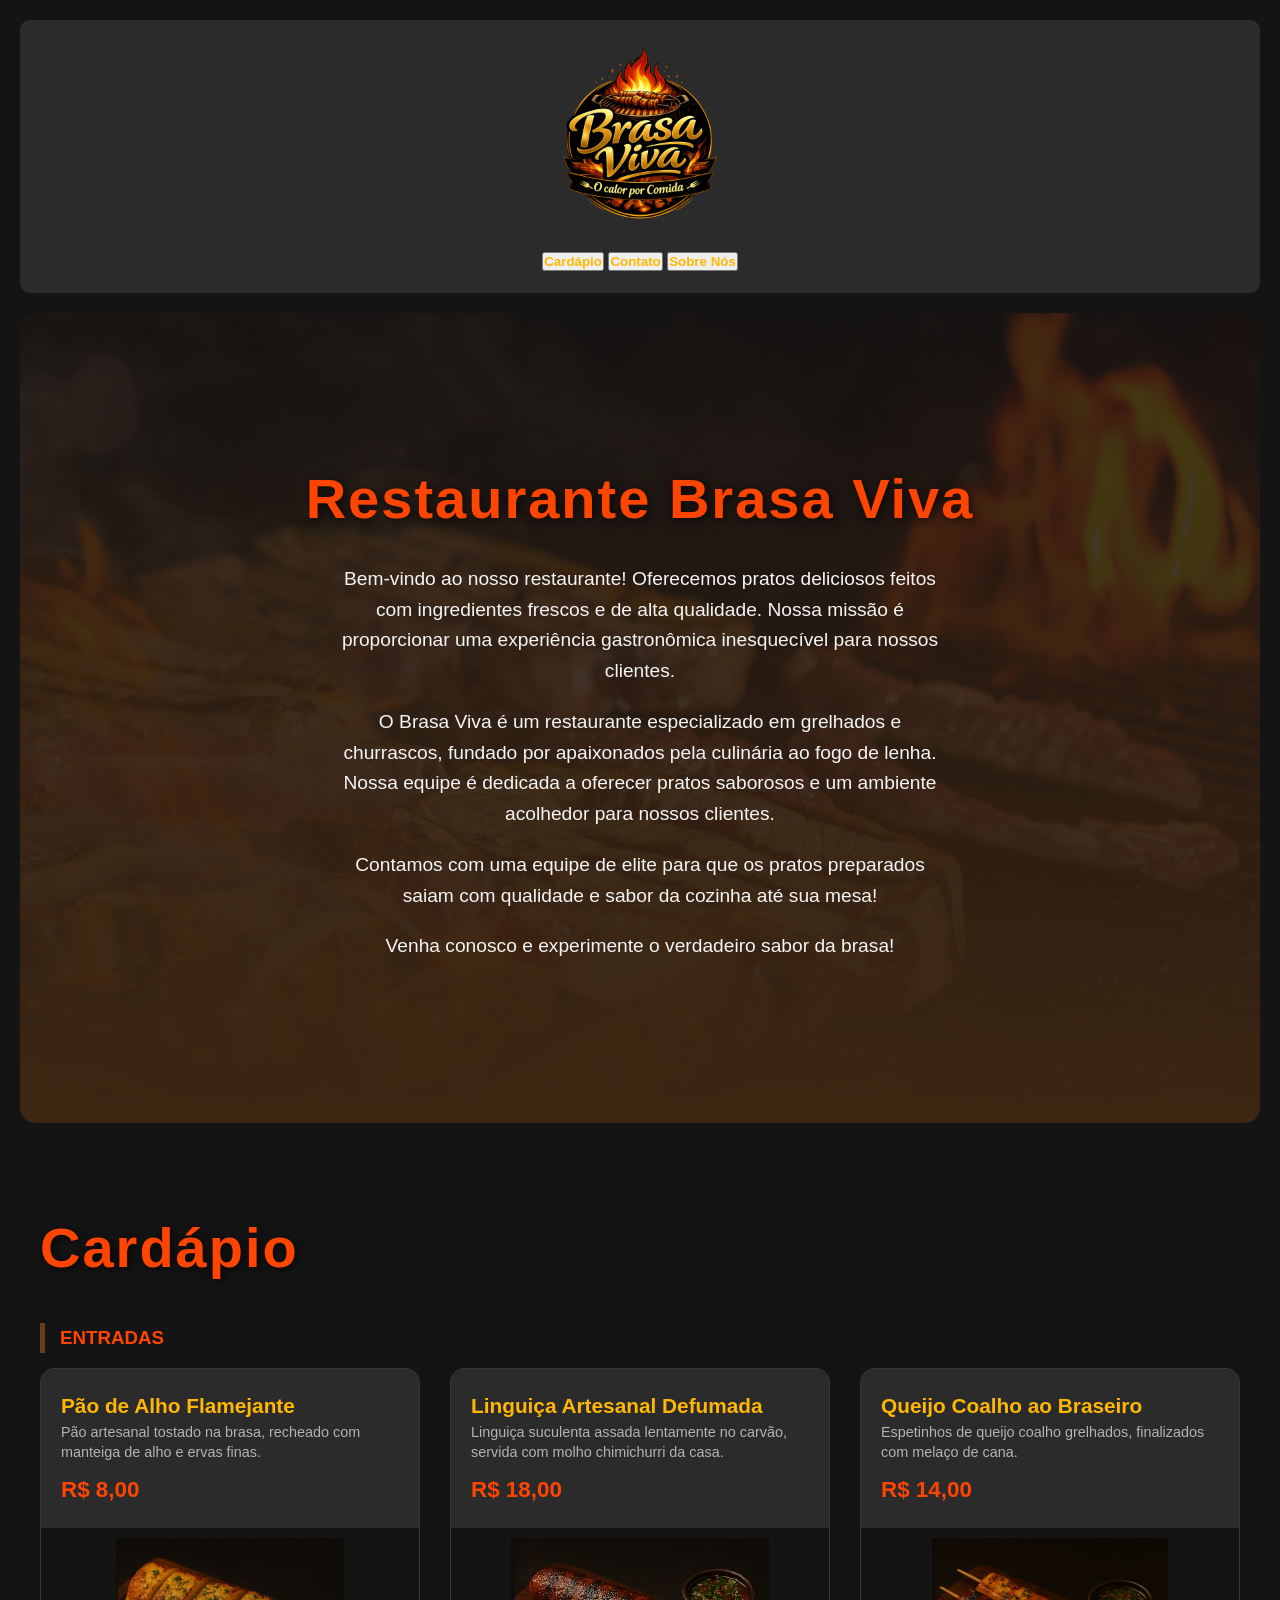
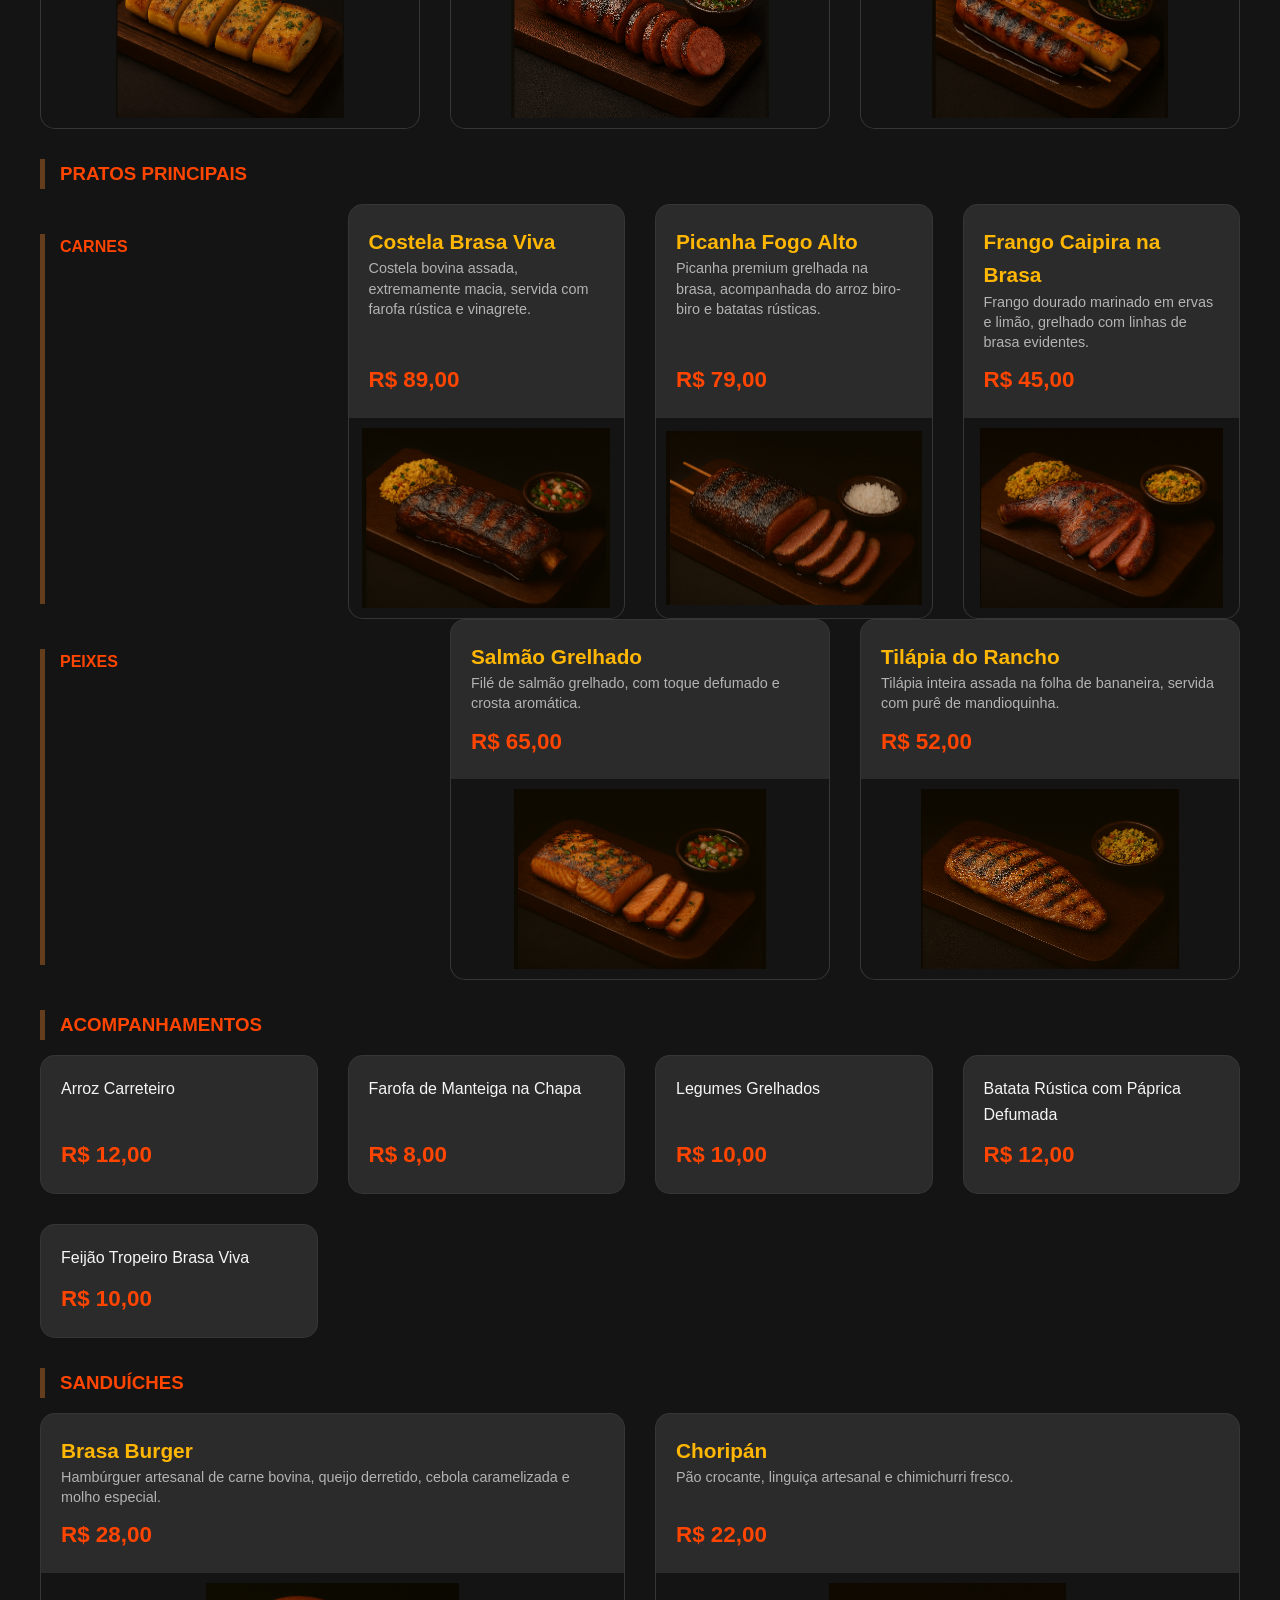
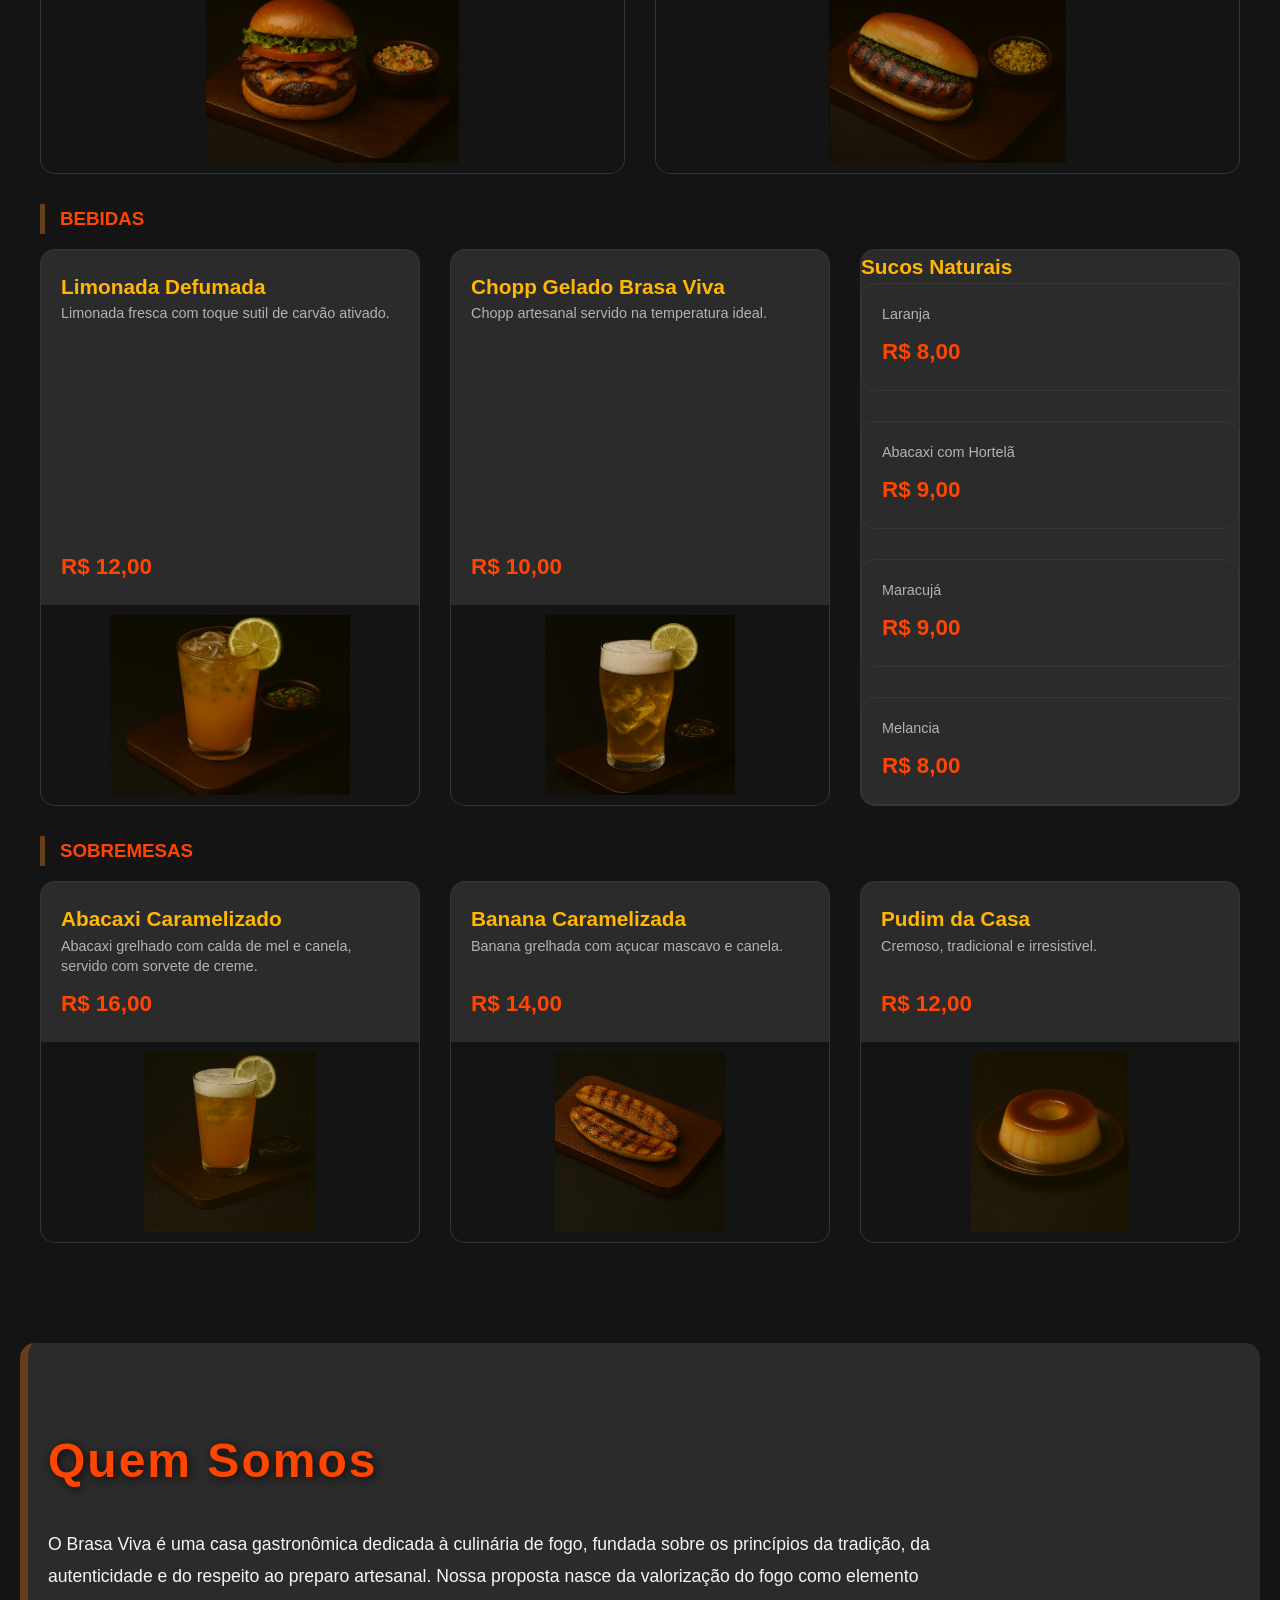
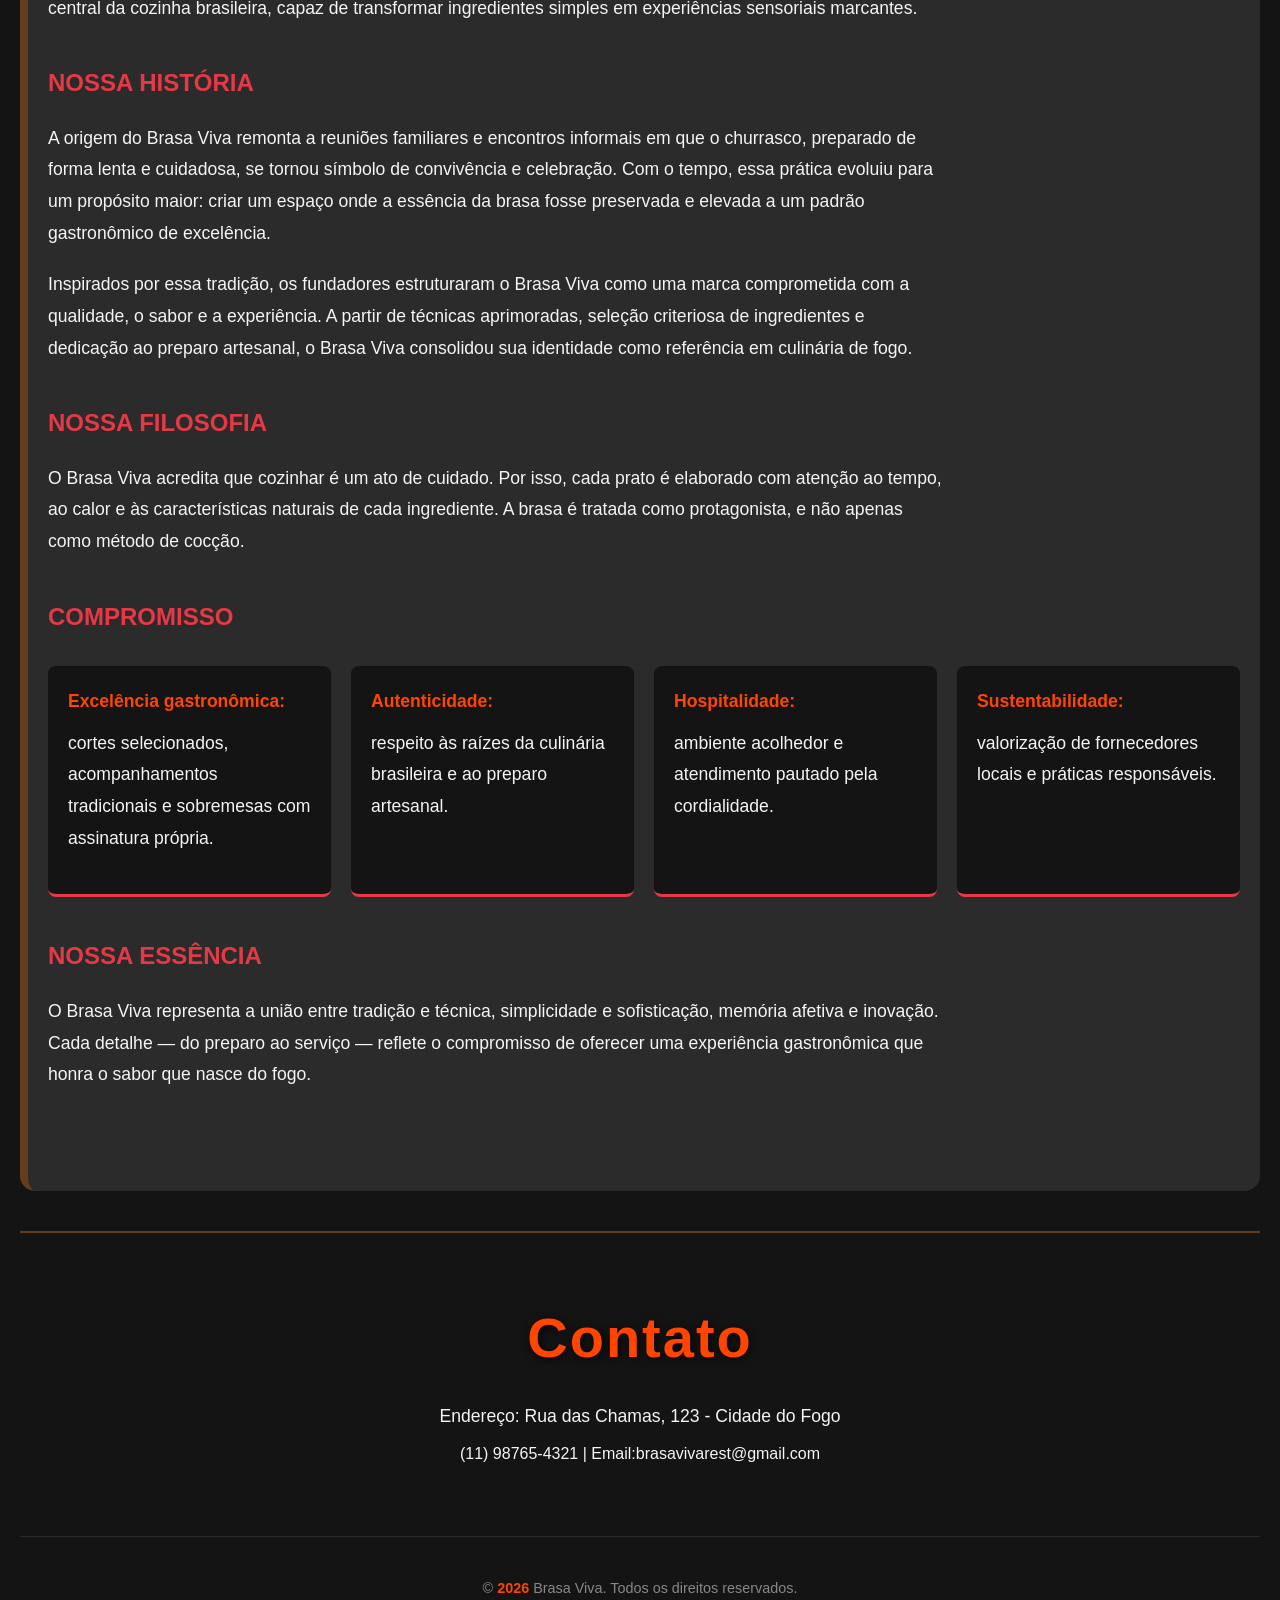
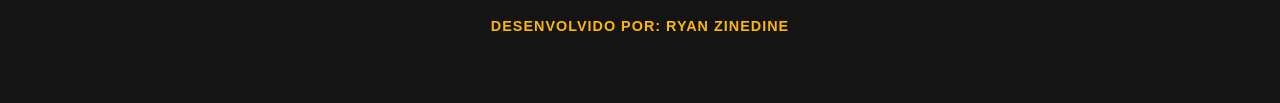
<file: brasa_viva.html>
<!DOCTYPE html>
<html lang="pt-BR">
<head>
    <meta charset="UTF-8">
    <meta name="viewport" content="width=device-width, initial-scale=1.0">
    <meta http-equiv="X-UA-Compatible" content="ie=edge">
    <meta name="BrasaViva" content="Restaurante especializado em grelhados e churrascos.">
    
    <link rel="stylesheet" href="brasa_viva.css">
    <link rel="stylesheet" href="loader.css">
    <title>Brasa Viva</title>
</head>
<body>
    
    <!-- Header -->
    <header>
        <a href="brasa_viva.html">
            <img class="logo" src="img/brasatransparente.png" alt="Logo Brasa Viva: brasas vermelhas formando o nome do restaurante especializado em grelhados" width="200">
        </a>
        <!-- Menu -->
        <section class="menu">
            <nav>
                <button><a href="#cardapio">Cardápio</a></button>
                <button><a href="#contato">Contato</a></button>
                <button><a href="#sobre">Sobre Nós</a></button>
            </nav>
        </section>
    </header>
    
    <!-- Identidade -->
    <section class="brasa" id="brasa">
        <h1>Restaurante Brasa Viva</h1>
        <p>Bem-vindo ao nosso restaurante! Oferecemos pratos deliciosos feitos com ingredientes frescos e de alta qualidade. Nossa missão é proporcionar uma experiência gastronômica inesquecível para nossos clientes.</p>
                <p>O Brasa Viva é um restaurante especializado em grelhados e churrascos, fundado por apaixonados pela culinária ao fogo de lenha. Nossa equipe é dedicada a oferecer pratos saborosos e um ambiente acolhedor para nossos clientes.</p>
        <p>Contamos com uma equipe de elite para que os pratos preparados saiam com qualidade e sabor da cozinha até sua mesa!</p>
        <p> Venha conosco e experimente o verdadeiro sabor da brasa!</p>
    </section>
    <!-- Cardápio -->
    <section class="cardapio" id="cardapio">
        <h1>Cardápio</h1>
        <div class="Entradas">
            <h3>Entradas</h3>
            <ul>
                <li>
                    <div class="menu-item">
                        <div class="menu-desc">
                            <p class="titulo">Pão de Alho Flamejante</p>
                            <p class="descricao">Pão artesanal tostado na brasa, recheado com manteiga de alho e ervas finas.</p>
                        </div>
                        <div class="menu-price" data-price="8.00"></div>
                    </div>
                    <img src="img/pao_de_alho.png" alt="Pão de alho artesanal tostado na brasa com manteiga derretida e ervas verdes frescas por cima, apresentado em fundo neutro" width="200">
                </li>
                <li>
                    <div class="menu-item">
                        <div class="menu-desc">
                            <p class="titulo">Linguiça Artesanal Defumada</p>
                            <p class="descricao">Linguiça suculenta assada lentamente no carvão, servida com molho chimichurri da casa.</p>
                        </div>
                        <div class="menu-price" data-price="18.00"></div>
                    </div>
                    <img src="img/linguiça_artesanal.png" alt="Linguiça artesanal defumada assada em carvão com aspectos de grelhadura, servida com molho chimichurri verde fresco ao lado" width="200">
                </li>
                <li>
                    <div class="menu-item">
                        <div class="menu-desc">
                            <p class="titulo">Queijo Coalho ao Braseiro</p>
                            <p class="descricao">Espetinhos de queijo coalho grelhados, finalizados com melaço de cana.</p>
                        </div>
                        <div class="menu-price" data-price="14.00"></div>
                    </div>
                    <img src="img/queijo_coalho.png" alt="Espetinhos de queijo coalho grelhados em espetos, com cobertura dourada de melaço de cana brilhante" width="200">
                </li>
            </ul>
        </div>
        <div class="pratos">
            <h3>Pratos Principais</h3>
            <ul class="carnes">
                <h4>Carnes</h4>
            <li>
                <div class="menu-item">
                    <div class="menu-desc">
                        <p class="titulo">Costela Brasa Viva</p>
                        <p class="descricao">Costela bovina assada, extremamente macia, servida com farofa rústica e vinagrete.</p>
                    </div>
                    <div class="menu-price" data-price="89.00"></div>
                </div>
                <img src="img/costela_brasa.png" alt="Costela bovina inteira assada com marcas de brasa escuras, acompanhada de farofa rústica e vinagrete vermelho" width="200">
            </li>
            <li>
                <div class="menu-item">
                    <div class="menu-desc">
                        <p class="titulo">Picanha Fogo Alto</p>
                        <p class="descricao">Picanha premium grelhada na brasa, acompanhada do arroz biro-biro e batatas rústicas.</p>
                    </div>
                    <div class="menu-price" data-price="79.00"></div>
                </div>
                <img src="img/picanha.png" alt="Fatias de picanha premium grelhada com crosta marrom escura e interior rosado, acompanhadas de arroz branco, batatas rústicas e molho" width="200">
            </li>
            <li>
                <div class="menu-item">
                    <div class="menu-desc">
                        <p class="titulo">Frango Caipira na Brasa</p>
                        <p class="descricao">Frango dourado marinado em ervas e limão, grelhado com linhas de brasa evidentes.</p>
                    </div>
                    <div class="menu-price" data-price="45.00"></div>
                </div>
                <img src="img/frango_caipira.png" alt="Peito de frango dourado marinado em ervas e limão, grelhado com linhas de brasa evidentes, ambiente caloroso transmitindo autenticidade" width="200">
            </li>
        </ul>
            <ul class="Peixes">
                <h4>Peixes</h4>
            <li>
                <div class="menu-item">
                    <div class="menu-desc">
                        <p class="titulo">Salmão Grelhado</p>
                        <p class="descricao">Filé de salmão grelhado, com toque defumado e crosta aromática.</p>
                    </div>
                    <div class="menu-price" data-price="65.00"></div>
                </div>
                <img src="img/salmao.png" alt="Filé de salmão grelhado com crosta aromática escura, mostrando a textura levemente defumada e o interior cor-de-rosa" width="200">
            </li>
            <li>
                <div class="menu-item">
                    <div class="menu-desc">
                        <p class="titulo">Tilápia do Rancho</p>
                        <p class="descricao">Tilápia inteira assada na folha de bananeira, servida com purê de mandioquinha.</p>
                    </div>
                    <div class="menu-price" data-price="52.00"></div>
                </div>
                <img src="img/tilapia.png" alt="Tilápia inteira assada na folha de bananeira verde, servida com purê amarelo de mandioquinha e ervas frescas" width="200"> 
            </li>
        </ul>
        </div>
            <div class="acompanhamentos">
                <h3>Acompanhamentos</h3>
                <ul>
                    <li>
                        <div class="menu-item">
                            <div class="menu-desc"><p class="sub">Arroz Carreteiro</p></div>
                            <div class="menu-price" data-price="12.00"></div>
                        </div>
                    </li>
                    <li>
                        <div class="menu-item">
                            <div class="menu-desc"><p class="sub">Farofa de Manteiga na Chapa</p></div>
                            <div class="menu-price" data-price="8.00"></div>
                        </div>
                    </li>
                    <li>
                        <div class="menu-item">
                            <div class="menu-desc"><p class="sub">Legumes Grelhados</p></div>
                            <div class="menu-price" data-price="10.00"></div>
                        </div>
                    </li>
                    <li>
                        <div class="menu-item">
                            <div class="menu-desc"><p class="sub">Batata Rústica com Páprica Defumada</p></div>
                            <div class="menu-price" data-price="12.00"></div>
                        </div>
                    </li>
                    <li>
                        <div class="menu-item">
                            <div class="menu-desc"><p class="sub">Feijão Tropeiro Brasa Viva</p></div>
                            <div class="menu-price" data-price="10.00"></div>
                        </div>
                    </li>
                </ul>
            </div>
        <div class="sanduiches">
            <h3>Sanduíches</h3>
            <ul>
                <li>
                    <div class="menu-item">
                        <div class="menu-desc">
                            <p class="titulo">Brasa Burger</p>
                            <p class="descricao">Hambúrguer artesanal de carne bovina, queijo derretido, cebola caramelizada e molho especial.</p>
                        </div>
                        <div class="menu-price" data-price="28.00"></div>
                    </div>
                    <img src="img/brasa_burger.png" alt="Hambúrguer artesanal de carne bovina com queijo derretido amarelo, cebola caramelizada marrom e molho especial, servido entre pão tostado" width="200">
                </li>
                <li>
                    <div class="menu-item">
                        <div class="menu-desc">
                            <p class="titulo">Choripán</p>
                            <p class="descricao">Pão crocante, linguiça artesanal e chimichurri fresco.</p>
                        </div>
                        <div class="menu-price" data-price="22.00"></div>
                    </div>
                    <img src="img/choripán.png" alt="Sanduíche com pão crocante contendo linguiça artesanal vermelha grelhada e chimichurri verde fresco, estilo argentino" width="200">
                </li>
            </ul>
        </div>
        <div class="bebidas">
            <h3>Bebidas</h3>
            <ul>
                <li>
                    <div class="menu-item">
                        <div class="menu-desc">
                            <p class="titulo">Limonada Defumada</p>
                            <p class="descricao">Limonada fresca com toque sutil de carvão ativado.</p>
                        </div>
                        <div class="menu-price" data-price="12.00"></div>
                    </div>
                    <img src="img/limonada.png" alt="Copo alto com limonada fresca amarelo-clara contendo gelo, com um toque sutil de carvão ativado escuro, apresentando uma bebida refrescante e única" width="200">
                </li>
                <li>
                    <div class="menu-item">
                        <div class="menu-desc">
                            <p class="titulo">Chopp Gelado Brasa Viva</p>
                            <p class="descricao">Chopp artesanal servido na temperatura ideal.</p>
                        </div>
                        <div class="menu-price" data-price="10.00"></div>
                    </div>
                    <img src="img/chopp.png" alt="Copo gelado contendo chopp artesanal espumante amarelo-dourado na temperatura ideal, com espuma branca espessa no topo" width="200">
                </li>
                <li>
                    <p class="titulo">Sucos Naturais</p>
                    <ul>
                        <li>
                            <div class="menu-item">
                                <div class="menu-desc"><p class="descricao">Laranja</p></div>
                                <div class="menu-price" data-price="8.00"></div>
                            </div>
                        </li>
                        <li>
                            <div class="menu-item">
                                <div class="menu-desc"><p class="descricao">Abacaxi com Hortelã</p></div>
                                <div class="menu-price" data-price="9.00"></div>
                            </div>
                        </li>
                        <li>
                            <div class="menu-item">
                                <div class="menu-desc"><p class="descricao">Maracujá</p></div>
                                <div class="menu-price" data-price="9.00"></div>
                            </div>
                        </li>
                        <li>
                            <div class="menu-item">
                                <div class="menu-desc"><p class="descricao">Melancia</p></div>
                                <div class="menu-price" data-price="8.00"></div>
                            </div>
                        </li>
                    </ul>
                </li>
            </ul>
        </div>
            <div class="sobremesas">
                <h3>Sobremesas</h3>
                <ul>
                    <li>
                        <div class="menu-item">
                            <div class="menu-desc">
                                <p class="titulo">Abacaxi Caramelizado</p>
                                <p class="descricao">Abacaxi grelhado com calda de mel e canela, servido com sorvete de creme.</p>
                            </div>
                            <div class="menu-price" data-price="16.00"></div>
                        </div>
                        <img src="img/abacaxi.png" alt="Fatia de abacaxi grelhada com calda de mel caramelizada dourada e canela em pó, servida com bola de sorvete de creme branco encima" width="200">
                    </li>
                    <li>
                        <div class="menu-item">
                            <div class="menu-desc">
                                <p class="titulo">Banana Caramelizada</p>
                                <p class="descricao">Banana grelhada com açucar mascavo e canela.</p>
                            </div>
                            <div class="menu-price" data-price="14.00"></div>
                        </div>
                        <img src="img/banana.png" alt="Banana Caramelizada na Brasa" width="200">
                    </li>
                    <li>
                        <div class="menu-item">
                            <div class="menu-desc">
                                <p class="titulo">Pudim da Casa</p>
                                <p class="descricao">Cremoso, tradicional e irresistivel.</p>
                            </div>
                            <div class="menu-price" data-price="12.00"></div>
                        </div>
                        <img src="img/pudim.png" alt="Pudim da Casa com calda de caramelo" width="200">
                    </li>
                </ul>
            </div>
    </section>
    <!-- Sobre Nós -->
    <section class="sobre" id="sobre">
        <h1>Quem Somos</h1>
<p>O Brasa Viva é uma casa gastronômica dedicada à culinária de fogo, fundada sobre os princípios da tradição, da autenticidade e do respeito ao preparo artesanal. Nossa proposta nasce da valorização do fogo como elemento central da cozinha brasileira, capaz de transformar ingredientes simples em experiências sensoriais marcantes.</p>

<h2>Nossa História</h2>

<p>A origem do Brasa Viva remonta a reuniões familiares e encontros informais em que o churrasco, preparado de forma lenta e cuidadosa, se tornou símbolo de convivência e celebração. Com o tempo, essa prática evoluiu para um propósito maior: criar um espaço onde a essência da brasa fosse preservada e elevada a um padrão gastronômico de excelência.</p>

<p>Inspirados por essa tradição, os fundadores estruturaram o Brasa Viva como uma marca comprometida com a qualidade, o sabor e a experiência. A partir de técnicas aprimoradas, seleção criteriosa de ingredientes e dedicação ao preparo artesanal, o Brasa Viva consolidou sua identidade como referência em culinária de fogo.</p>

<h2>Nossa Filosofia</h2>

<p>O Brasa Viva acredita que cozinhar é um ato de cuidado. Por isso, cada prato é elaborado com atenção ao tempo, ao calor e às características naturais de cada ingrediente. A brasa é tratada como protagonista, e não apenas como método de cocção.</p>

<h2>Compromisso</h2>
<ul>
    <li><p><strong>Excelência gastronômica:</strong> cortes selecionados, acompanhamentos tradicionais e sobremesas com assinatura própria.</p></li>  
    <li><p><strong>Autenticidade:</strong> respeito às raízes da culinária brasileira e ao preparo artesanal.</p></li>  
    <li><p><strong>Hospitalidade:</strong> ambiente acolhedor e atendimento pautado pela cordialidade.</p></li>
    <li><p><strong>Sustentabilidade:</strong>valorização de fornecedores locais e práticas responsáveis.</p></li>
</ul>
<h2>Nossa Essência</h2>
<p>O Brasa Viva representa a união entre tradição e técnica, simplicidade e sofisticação, memória afetiva e inovação. Cada detalhe — do preparo ao serviço — reflete o compromisso de oferecer uma experiência gastronômica que honra o sabor que nasce do fogo.</p>
    </section>
    <!-- Contato -->
    <section class="contato" id="contato">
        <h1>Contato</h1>
        <p>Endereço: Rua das Chamas, 123 - Cidade do Fogo</p>
        <p></p>(11) 98765-4321 | Email:brasavivarest@gmail.com</p>
    </section>
    <!-- Footer -->
    <footer>
        <p>&copy; <time>2026</time> Brasa Viva. Todos os direitos reservados.</p>
        <p>desenvolvido por: Ryan Zinedine</p>
    </footer>
    
  
</body>
<script src="loader.js"></script>
<script>
// Formata preços a partir de data-price usando Intl.NumberFormat pt-BR
(function () {
    const fmt = new Intl.NumberFormat('pt-BR', { style: 'currency', currency: 'BRL' });
    const nodes = document.querySelectorAll('.menu-price');
    nodes.forEach(el => {
        const raw = el.getAttribute('data-price');
        if (raw) {
            const n = Number(raw);
            if (!isNaN(n)) el.textContent = fmt.format(n);
        } else {
            // tentar extrair número do texto existente
            const txt = (el.textContent || '').replace(/[^0-9,.-]/g, '').replace(',', '.');
            const n = Number(txt);
            if (!isNaN(n)) el.textContent = fmt.format(n);
        }
    });
})();
</script>
</html>
</file>
<file: brasa_viva.css>
:root {
    --cor-fogo: #ff4500;       /* Laranja vibrante */
    --cor-brasa: #e63946;      /* Vermelho brasa */
    --cor-ouro: #ffb703;        /*Amarelo*/
    --cor-carvao: #141414;     /* Cinza quase preto para o fundo */
    --cor-cinza-fumaça: #2b2b2b; /* Para cards e seções */
    --cor-texto-claro: #f5f5f5;  /* Branco gelo para leitura */
    --cor-madeira: #633d1c;     /* Marrom para detalhes*/
    --cor-madeira-escuro: #3d2612; /* Marrom escuro para sombra */
    --gap-padrao: 20px;
    --transicao-suave: all 0.3s ease;
}

* {
    margin: 0;
    padding: 0;
    box-sizing: border-box;
    font-family: 'Segoe UI', Tahoma, Geneva, Verdana, sans-serif;
}

/*desktop first*/
body {
    background-color: var(--cor-carvao);
    color: var(--cor-texto-claro);
    line-height: 1.6;
    padding: var(--gap-padrao);
    transition: var(--transicao-suave);
}

/*header*/
header {
    display: flex;
    flex-direction: column;
    justify-content: space-between;
    align-items: center;
    padding: var(--gap-padrao);
    background-color: var(--cor-cinza-fumaça);
    border-radius: 10px;
    margin-bottom: var(--gap-padrao);
}

/*logo*/
.logo {
    width: 200px;
}

/*menu*/
.menu {
    display: flex;
    gap: var(--gap-padrao);
}

header a {
    color: var(--cor-ouro);
    text-decoration: none;
    font-weight: bold;
    transition: var(--transicao-suave);
}

header a:hover {
    color: var(--cor-fogo);
}

/*call to action*/
.btn-cta {
    display: inline-block;
    margin-top: 30px;
    padding: 18px 40px;
    background-color: var(--cor-madeira);
    color: var(--cor-texto-claro);
    text-decoration: none;
    font-weight: bold;
    font-size: 1.2rem;
    text-transform: uppercase;
    border-radius: 50px;
    border: 2px solid var(--cor-fogo);
    transition: var(--transicao-suave);
    box-shadow: 0 14px 15px rgba(0, 0, 0, 0.3);
}

.btn-cta:hover {
    background-color: var(--cor-fogo);
    color: white;
    transform: scale(1.05);
    box-shadow: 0 0 25px var(--cor-brasa);
    border-color: var(--cor-ouro);
}

#brasa {
    display: flex;
    flex-direction: column;
    align-items: center;
    justify-content: center;
    text-align: center;
    min-height: 90vh;
    padding: 60px 20px;
    border-radius: 15px;
    margin-bottom: var(--gap-padrao);
    background: linear-gradient( to bottom, rgba(20, 20, 20, 0.8),
    var(--cor-madeira-escuro)),
    url('img/churrasco.jpg') no-repeat center center/cover;
}

h1{
    font-size: 3.5rem;
    color: var(--cor-fogo);
    margin-bottom: var(--gap-padrao);
    letter-spacing: 2px;
    text-shadow: 2px 2px 10px rgba(0, 0, 0, 0.7);
}

#brasa p {
    font-size: 1.2rem;
    max-width: 600px;
    margin-bottom: var(--gap-padrao);
}

/*cardapio*/
.cardapio {
    padding: 60px var(--gap-padrao);
    background-color: var(--cor-carvao);
}

.cardapio h3, h4 {
    color: var(--cor-fogo);
    text-transform: uppercase;
    margin: 30px 0 15px 0;
    border-left: 5px solid var(--cor-madeira);
    padding-left: 15px;
}

.cardapio ul {
    list-style: none;
    display: grid;
    grid-template-columns: repeat(auto-fit, minmax(250px, 1fr));
    gap: 30px;
}

.cardapio li {
    background-color: var(--cor-cinza-fumaça);
    border-radius: 15px;
    overflow: hidden;
    display: flex;
    flex-direction: column;
    justify-content: space-between;
    border: 1px solid rgba(255, 255, 255, 0.05);
    transition: var(--transicao-suave);
}

.cardapio li:hover {
    transform: translateY(-10px);
    box-shadow: 0 10px 20px rgba(0, 0, 0, 0.5);
    border-color: var(--cor-madeira);
}

.cardapio li img {
    width: 100%;
    height: 200px;
    object-fit: contain;
    background-color: var(--cor-carvao);
    padding: 10px;
    transition: var(--transicao-suave);
}

.cardapio li:hover img {
    transform: scale(1.1);
}

.menu-item {
    padding: 20px;
    display: flex;
    flex-direction: column;
    flex-grow: 1;
    justify-content: space-between;
    gap: 10px;
}

.titulo {
    color: var(--cor-ouro);
    font-size: 1.3rem;
    font-weight: bold;
}

.descricao {
    font-size: 0.9rem;
    color: #b3b3b3;
    line-height: 1.4;
}

.menu-price {
    font-size: 1.4rem;
    color: var(--cor-fogo);
    font-weight: 800;
    margin-top: auto;
}

/*sobre nós*/
.sobre {
    padding: 80px var(--gap-padrao);
    background-color: var(--cor-cinza-fumaça);
    border-radius: 15px;
    margin: 40px 0;
    border-left: 8px solid var(--cor-madeira);
}

.sobre h1 {
    color: var(--cor-fogo);
    font-size: 3rem;
    text-align: left;
    margin-bottom: 30px;
}

.sobre h2 {
    color: var(--cor-brasa);
    margin: 40px 0 20px 0;
    text-transform: uppercase;
}

.sobre p {
    font-size: 1.1rem;
    line-height: 1.8;
    color: var(--cor-texto-claro);
    margin-bottom: 20px;
    max-width: 900px;
}

.sobre ul {
    list-style: none;
    display: grid;
    grid-template-columns: repeat(auto-fit, minmax(200px, 1fr));
    gap: 20px;
    margin-top: 30px;
}

.sobre li {
    background-color: var(--cor-carvao);
    padding: 20px;
    border-radius: 8px;
    border-bottom: 3px solid var(--cor-brasa);
    transition: var(--transicao-suave);
}

.sobre li:hover {
    background-color: var(--cor-ouro);
}

.sobre li strong {
    color: var(--cor-fogo);
    display: block;
    margin-bottom: 10px;
}

/* Seção de Contato */
.contato {
    padding: 60px var(--gap-padrao);
    text-align: center;
    background: linear-gradient(to bottom, var(--carvao), var(--cor-madeira-escuro));
    border-top: 2px solid var(--cor-madeira);
}

.contato h1 {
    color: var(--cor-fogo);
    margin-bottom: 20px;
}

.contato p {
    font-size: 1.1rem;
    margin-bottom: 10px;
    color: var(--cor-texto-claro);
}

/* Footer (O Toque Final) */
footer {
    background-color: var(--cor-carvao);
    padding: 40px var(--gap-padrao);
    text-align: center;
    border-top: 1px solid var(--cor-cinza-fumaça);
}

footer p {
    font-size: 0.9rem;
    color: #888;
    margin-bottom: 5px;
}

/* Destaque para o Desenvolvedor (Doutrina Guanabara: Valorize seu trabalho!) */
footer p:last-child {
    color: var(--cor-ouro);
    font-weight: bold;
    margin-top: 15px;
    text-transform: uppercase;
    letter-spacing: 1px;
}

footer time {
    color: var(--cor-fogo);
    font-weight: bold;
}

/*Mobile*/
@media (max-width: 768px) {
    
    /* 1. Ajuste no Header: Coloca o menu embaixo da logo */
    header {
        flex-direction: column;
        gap: var(--gap-padrao);
        text-align: center;
    }

    .menu nav {
        display: flex;
        flex-wrap: wrap;
        justify-content: center;
        gap: 15px;
    }

    /* 2. Hero Section: Diminui o texto para não transbordar */
    #brasa h1 {
        font-size: 2.2rem;
    }

    #brasa p {
        font-size: 1rem;
    }

    /* 3. Cardápio: Garante que as imagens e textos caibam */
    .cardapio ul {
        grid-template-columns: 1fr; /* Força 1 coluna no celular */
        padding: 0 10px;
    }

    .cardapio li {
        max-width: 100%;
    }

    .cardapio img {
        height: 180px; /* Imagem um pouco menor no mobile */
    }

    /* 4. Sobre Nós: Ajusta o grid de compromissos */
    .sobre ul {
        grid-template-columns: 1fr;
    }
    
    .sobre h1 {
        font-size: 2.2rem;
    }
}

/* Ajuste fino para celulares muito pequenos (iPhone SE, etc) */
@media (max-width: 480px) {
    .btn-cta {
        width: 100%;
        padding: 15px 20px;
        font-size: 1rem;
    }
    
    .logo {
        width: 150px;
    }
}

/* Tablets e iPads */
@media (min-width: 769px) and (max-width: 1024px) {
    
    /* 1. Header: Mantém flex, mas reduz o espaço */
    header {
        padding: 15px var(--gap-padrao);
    }

    .logo {
        width: 170px;
    }

    /* 2. Hero Section: Ajuste de proporção */
    #brasa {
        min-height: 60vh;
        padding: 50px;
    }

    #brasa h1 {
        font-size: 3rem;
    }

    /* 3. Cardápio: Otimização de colunas */
    .cardapio ul {
        grid-template-columns: repeat(2, 1fr); /* 2 colunas fixas para tablet */
        gap: 20px;
    }

    /* 4. Seção Sobre: Texto mais amigável */
    .sobre {
        padding: 50px;
    }

    .sobre p {
        font-size: 1.1rem;
        max-width: 100%; /* Aproveita a largura do tablet */
    }

    /* 5. Grid de Compromissos no Sobre Nós */
    .sobre ul {
        grid-template-columns: repeat(2, 1fr);
    }
}
</file>
<file: loader.css>
/* Container Principal (Overlay) */
.BrasaViva-Loader {
    position: fixed;
    top: 0;
    left: 0;
    width: 100%;
    height: 100%;
    background-color: var(--cor-carvao);
    display: flex;
    flex-direction: column;
    justify-content: center;
    align-items: center;
    z-index: 9999; /* Garante que fique acima de tudo */
    opacity: 0;
    visibility: hidden;
    transition: opacity 0.4s ease, visibility 0.4s ease;
}

.BrasaViva-Loader.show {
    opacity: 1;
    visibility: visible;
}

/* Conteúdo Central */
.loader-content {
    position: relative;
    display: flex;
    justify-content: center;
    align-items: center;
    margin-bottom: 20px;
}

/* Logo Pulsante (Efeito de Brasa) */
.loader-image {
    width: 120px;
    z-index: 2;
    animation: pulsar-brasa 1.5s infinite ease-in-out;
}

/* Spinner de Fogo ao redor da logo */
.spinner {
    position: absolute;
    width: 160px;
    height: 160px;
    border: 4px solid transparent;
    border-top: 4px solid var(--cor-fogo);
    border-right: 4px solid var(--cor-brasa);
    border-radius: 50%;
    animation: girar 1s linear infinite;
}

/* Mensagem de Carregamento */
.loader-message {
    color: var(--cor-ouro);
    font-family: 'Segoe UI', sans-serif;
    font-weight: bold;
    text-transform: uppercase;
    letter-spacing: 2px;
    margin-top: 15px;
}

/* Animações*/
@keyframes girar {
    from { transform: rotate(0deg); }
    to { transform: rotate(360deg); }
}

@keyframes pulsar-brasa {
    0% { transform: scale(0.95); filter: drop-shadow(0 0 5px var(--cor-brasa)); }
    50% { transform: scale(1.05); filter: drop-shadow(0 0 20px var(--cor-fogo)); }
    100% { transform: scale(0.95); filter: drop-shadow(0 0 5px var(--cor-brasa)); }
}
</file>
